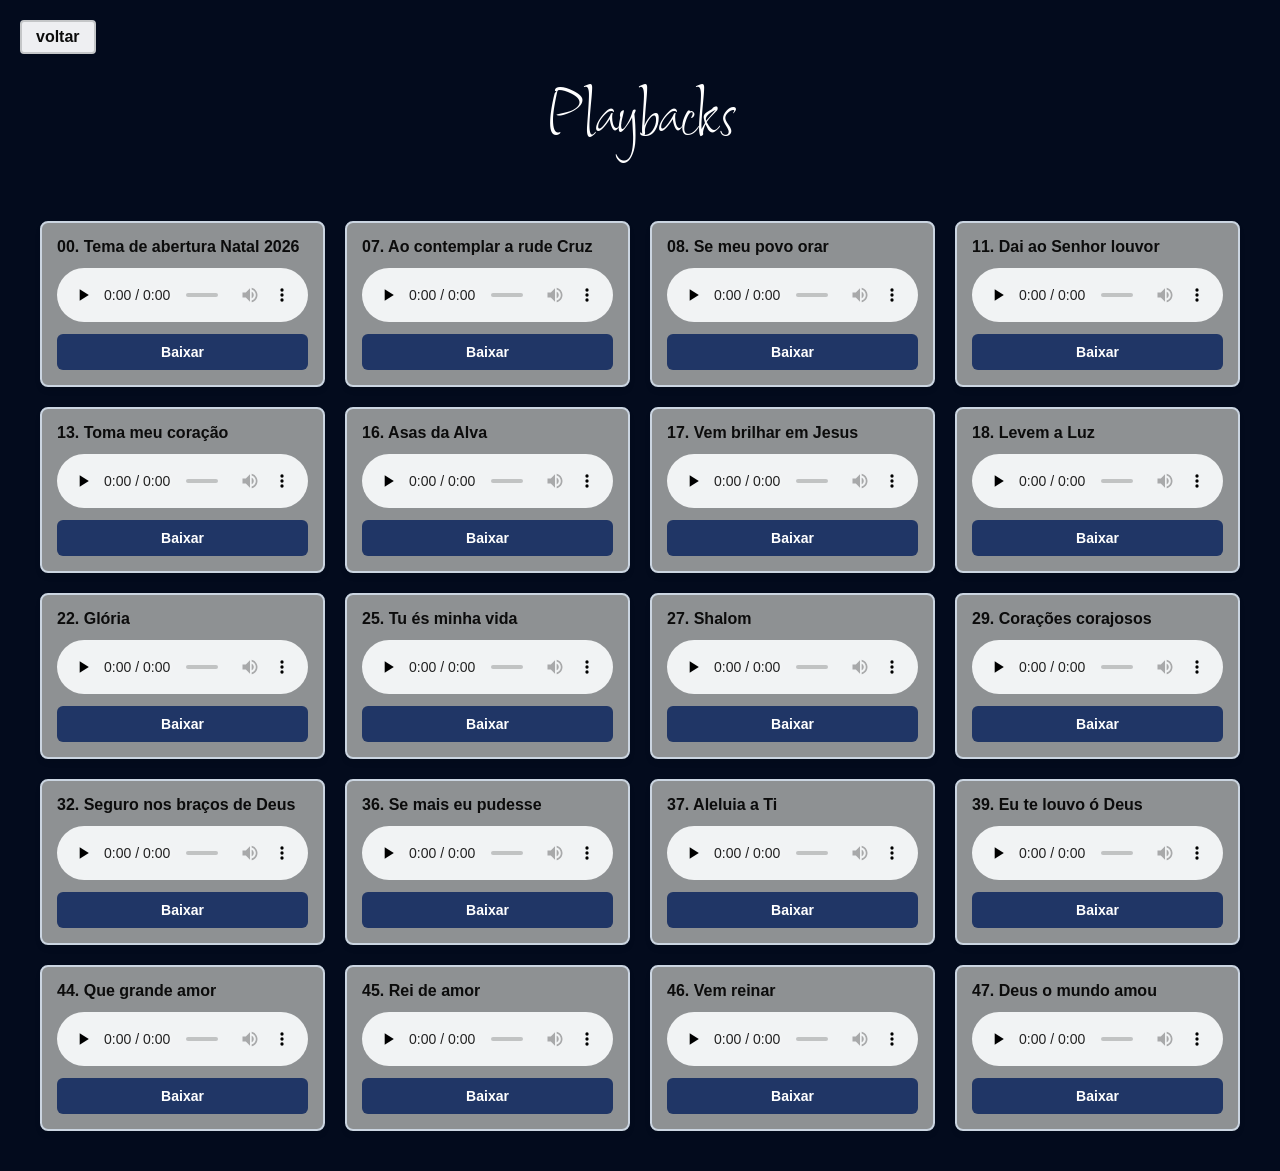
<file: playback.html>
<!DOCTYPE html>
<html lang="en">
<head>
  <meta charset="UTF-8">
  <meta name="viewport" content="width=device-width, initial-scale=1.0">
  <title>Playbacks do Coral Novo Cântico</title>
  <link rel="stylesheet" href="style.css">
</head>
<body class="body-playback">
  <header>
    <a href="index.html" class="botao-voltar">voltar</a>
    <h1 class="titulo-playback">Playbacks</h1>
  </header>
  <main class="container-principal-playback" id="lista-playbacks">
    <!-- será gerado pelo JS -->
  </main>
  <script src="script.js"></script>
</body>
</html>
</file>
<file: style.css>
@import url('https://fonts.googleapis.com/css2?family=Cinzel+Decorative:wght@400;700;900&family=Cinzel:wght@400..900&family=Lobster+Two:ital,wght@0,400;0,700;1,400;1,700&family=Shalimar&display=swap');
body {
  transition: background-color 1s ease !important;
}

/* Estilização da Roda Genius (Otimizada para Telas Pequenas) */
.genius-wheel {
  position: relative;
  /* Redimensiona automaticamente conforme a tela do celular, com limite de 260px */
  width: min(75vw, 260px);
  height: min(75vw, 260px);
  border-radius: 50%;
  background: #1e293b;
  overflow: hidden;
  margin: 0 auto; /* Centraliza a roda horizontalmente */

  /* Evita marcas azuis indesejadas de seleção e foco ao tocar rápido */
  -webkit-tap-highlight-color: transparent;
  user-select: none;
}

.slice {
  position: absolute;
  width: 50%;
  height: 50%;
  display: flex;
  align-items: center;
  justify-content: center;
  font-weight: bold;
  color: white;
  font-size: clamp(0.75rem, 3.5vw, 0.95rem); /* Ajusta a fonte dinamicamente */
  cursor: pointer;
  transition: opacity 0.2s;
  border: none;
}

/* Feedback visual para toque em telas touch (substitui o hover do mouse) */
.slice:active {
  opacity: 0.6;
}

/* Quadrantes */
.soprano {
  top: 0;
  left: 0;
  background-color: #7e3653;
} /* Superior Esquerdo */
.contralto {
  top: 0;
  right: 0;
  background-color: #364573;
} /* Superior Direito */
.tenor {
  bottom: 0;
  left: 0;
  background-color: #e8a33d;
} /* Inferior Esquerdo */
.baixo {
  bottom: 0;
  right: 0;
  background-color: #27464b;
} /* Inferior Direito */

/* Círculo Central */
.center-circle {
  position: absolute;
  top: 25%;
  left: 25%;
  width: 50%;
  height: 50%;
  border-radius: 50%;
  background: hsl(240, 20%, 94%);
  display: flex;
  align-items: center;
  justify-content: center;
  color: rgb(0, 0, 0);
  font-size: clamp(
    0.7rem,
    3vw,
    0.875rem
  ); /* Ajusta a fonte do Playback para não quebrar */
  font-weight: bold;
  cursor: pointer;
  border: 4px solid #1e293b;
  box-sizing: border-box;
}

/* Feedback de toque para o centro */
.center-circle:active {
  background-color: #1e293b;
}

/*Título do Coral*/
.titulo {
  font-size: 37px;
  font-family: "Cinzel Decorative", cursive;
  font-weight: 500;
  font-style: normal;
  /*text-decoration: underline;*/
  color: #f8fafc;
  margin-bottom: 50px !important;
}
.search-container {
  position: relative;
  width: 100%;
}
.search-icon {
  position: absolute;
  top: 20%;
  left: 14px;
  transform: translatey(50%);
  color: #64748b;
  pointer-events: none;
}
/*=====-----Aqui começa o CSS da página de Playbacks-----=====*/
body.body-playback {
  background-color: #030b1d;
  margin: 0;
  padding: 20px;
  font-family: Arial, Helvetica, sans-serif;
}
/* Container de Grid para as músicas */
.container-principal-playback {
  display: grid;
  /* Cria uma grade adaptável: colunas de no mínimo 280px */
  grid-template-columns: repeat(auto-fill, minmax(280px, 1fr));
  gap: 20px;
  max-width: 1200px;
  margin: 20px auto;
  justify-content: center;
}

.botao-voltar {
  display: inline-block;
  font-family: Arial, Helvetica, sans-serif;
  color: #0c0c0c;
  background-color: #eeeff2;
  padding: 6px 14px;
  border: 2px solid #c4c6c8;
  border-radius: 4px;
  box-shadow: 2px 2px 2px #030b1d;
  text-decoration: none;
  font-weight: bold;
}

.titulo-playback {
  font-size: 5rem;
  font-family: "Shalimar", cursive;
  font-weight: 500;
  color: #fff;
  text-align: center;
  margin-top: 15px;
}

/* Card individual da música */
.player-container {
  display: flex;
  flex-direction: column;
  justify-content: space-between;
  gap: 12px;
  padding: 15px;
  border: 2px solid #cbd5e1;
  border-radius: 8px;
  background-color: #8e9193;
  box-shadow: 0 4px 6px -1px rgba(0, 0, 0, 0.1);
}

.musica {
  font-size: 1rem;
  font-family: Arial, Helvetica, sans-serif;
  color: #0c0c0c;
  margin: 0;
}

.player-container audio {
  width: 100%; /* Ajusta o player à largura do card */
}

/* Botão de Download */
.botao-download {
  display: block;
  text-align: center;
  text-decoration: none;
  background-color: #203666;
  color: white;
  padding: 10px 16px;
  border-radius: 6px;
  font-weight: bold;
  font-size: 14px;
  transition: background-color 0.2s;
}

.botao-download:hover {
  background-color: #0369a1;
}
</file>
